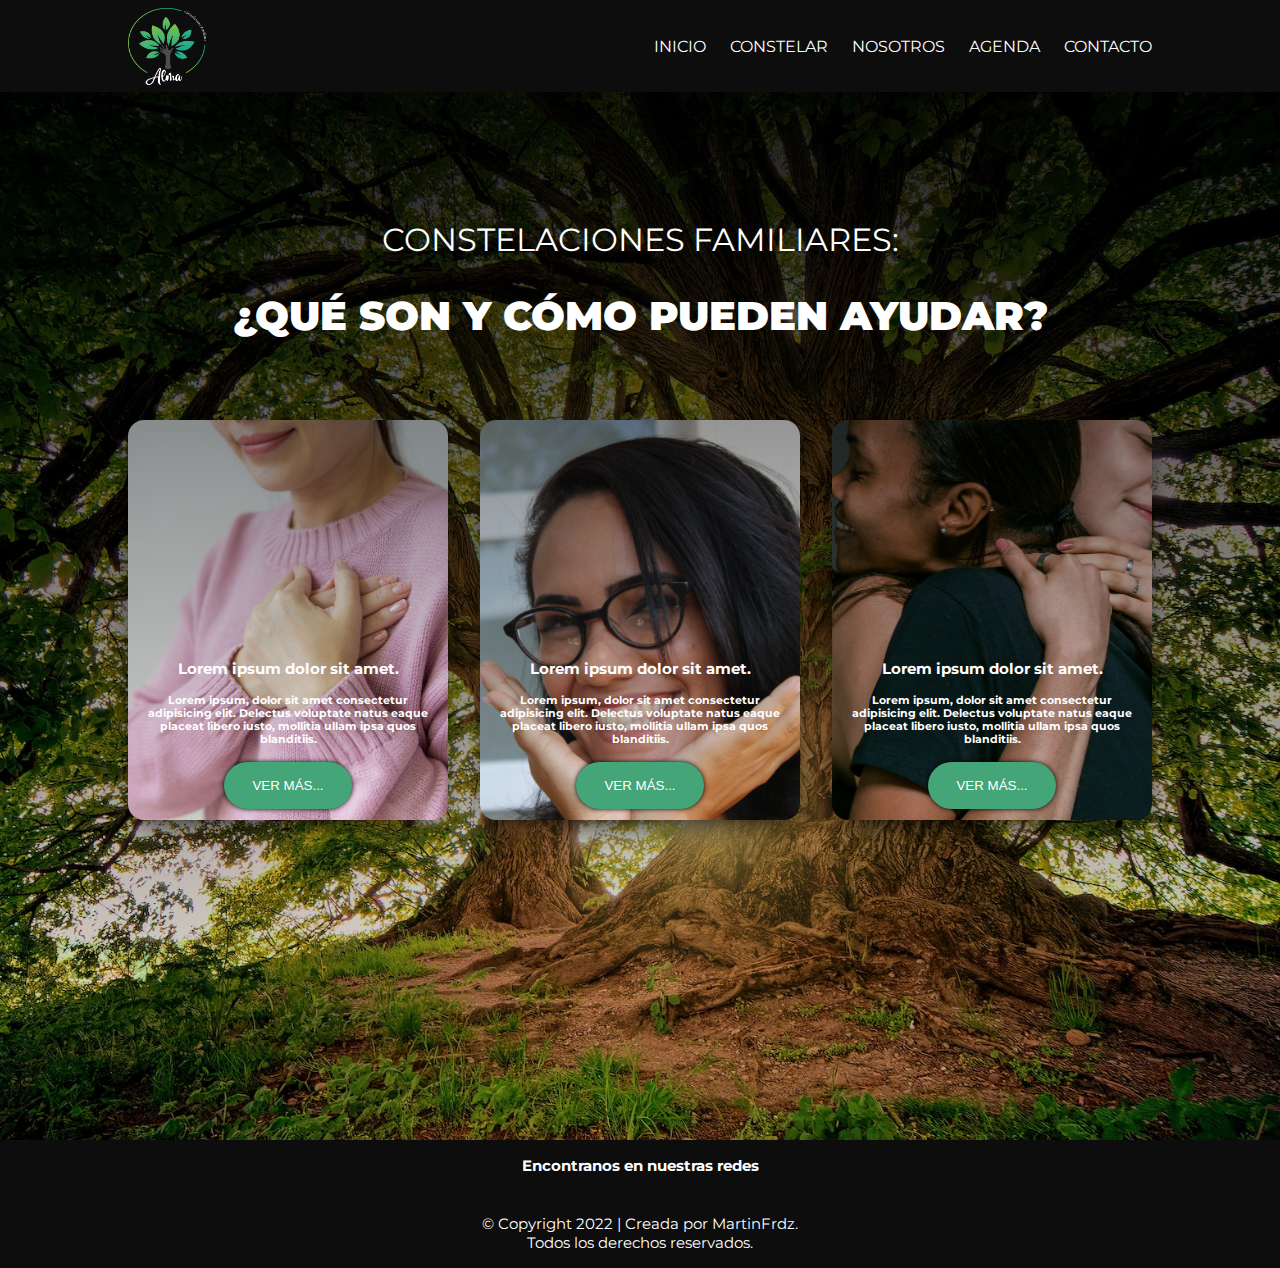
<file: index.html>
<!DOCTYPE html>
<html lang="en">
<head>
    <meta charset="UTF-8">
    <meta http-equiv="X-UA-Compatible" content="IE=edge">
    <meta name="viewport" content="width=device-width, initial-scale=1.0">
    <title>Alma Constelaciones</title>
    <!-- Favicon -->
    <link rel="shortcut icon" href="img/FULL-LOGO.png" type="image/x-icon">
    <!-- Tipografia -->
    <link href="https://fonts.googleapis.com/css2?family=Montserrat:wght@400;700;900&display=swap" rel="stylesheet">
    <!-- Style CSS -->
    <link rel="stylesheet" href="css/style.css" />
    <!-- Fontawesome -->
    <link rel="stylesheet" href="https://cdnjs.cloudflare.com/ajax/libs/font-awesome/6.2.0/css/all.min.css" integrity="sha512-xh6O/CkQoPOWDdYTDqeRdPCVd1SpvCA9XXcUnZS2FmJNp1coAFzvtCN9BmamE+4aHK8yyUHUSCcJHgXloTyT2A==" crossorigin="anonymous" referrerpolicy="no-referrer" />
</head>
<body>
    <header>
    <div class="container">
        <div class="row">
            <div class="logo"><a href="/">
                <img src="img/WHITE-LOGO.png" width="80" height="80" alt="LOGO DE LA EMPRESA">
                </a>
            </div>
            <nav class="nav"> 
                <ul class="nav__list">
                    <li class="nav__item">
                        <a class="nav__link" href="./index.html">Inicio</a>
                    </li>
                    <li class="nav__item">
                        <a class="nav__link" href="./pages/constelar.html">Constelar</a>
                    </li>
                    <li class="nav__item">
                        <a class="nav__link" href="./pages/nosotros.html">Nosotros</a>
                    </li>
                    <li class="nav__item">
                        <a class="nav__link" href="./pages/agenda.html">Agenda</a>
                    </li>
                    <li class="nav__item">
                        <a class="nav__link" href="./pages/contacto.html">Contacto</a>
                    </li>
                </ul>
            
            </nav>
         </div>
    </div>
    </header>
        <!-- FIN DEL HEADER -->
 <section class="content">
    <div class="cotainer">
    <div class="principal">
    <article class="principal__intro"> <!-- encabezado -->
             <h3 class="principal__titulo">CONSTELACIONES FAMILIARES:</h3>
             <h4 class="principal__subtitulo"> ¿QUÉ SON Y CÓMO PUEDEN AYUDAR?</h4>
            
            </article>
<div class="cards">
     <div class="card">
           <div class="card__content card__content--1"> <!-- CARD 1 -->
            <div class="card__title">
            <p>
                <h5>Lorem ipsum dolor sit amet.</h5>
            </p>
            </div>
            <div class="card__text">
                <p>
                    <h6>Lorem ipsum, dolor sit amet consectetur adipisicing elit. Delectus voluptate natus eaque placeat libero iusto, mollitia ullam ipsa quos blanditiis. </H6>
                </p>
            </div>
            <button class="button">Ver Más...</button>
         </div>
     </div>

    <div class="card">
        <div class="card__content card__content--2"> <!-- CARD 2 -->

            <div class="card__title">
            <p>
                <h5>Lorem ipsum dolor sit amet.</h5>
            </p>
            </div>
            <div class="card__text">
                <p>
                    <h6> Lorem ipsum, dolor sit amet consectetur adipisicing elit. Delectus voluptate natus eaque placeat libero iusto, mollitia ullam ipsa quos blanditiis. </h6>
                </p>
            </div>
            <button class="button">Ver Más...</button>
         </div>
    </div>
    <div class="card">
         <div class="card__content card__content--3"> <!-- CARD 3 -->
            <div class="card__title">
            <p>
                <h5>Lorem ipsum dolor sit amet.</h5>
            </p>
            </div>
            <div class="card__text">
                <p>
                    <h6>Lorem ipsum, dolor sit amet consectetur adipisicing elit. Delectus voluptate natus eaque placeat libero iusto, mollitia ullam ipsa quos blanditiis. </H6>
                </p>
            </div>
            <button class="button">Ver Más...</button>
         </div>
 </div>
  
</div>

    </section>
    <!-- FIN DEL ARTICULO -->
    <footer>
        <div class="container">
        <!-- REDES SOCIALES -->
        <Section class="redes">
            <h6>Encontranos en nuestras redes
            <div class="iconosredes">
             <i class="fa-brands fa-instagram"></i>
             <i class="fa-brands fa-square-facebook"></i>
             <i class="fa-brands fa-whatsapp"></i>
            </div>
            <div class="copyright">
                &copy; Copyright 2022 | Creada por 
                <a class="link" href="https://www.linkedin.com/in/martinfrdz">MartinFrdz.</a>
                <Br>Todos los derechos reservados.</Br></h6>
            </div>
        </Section>
        </div>
    </footer>
</body>
</html>
</file>
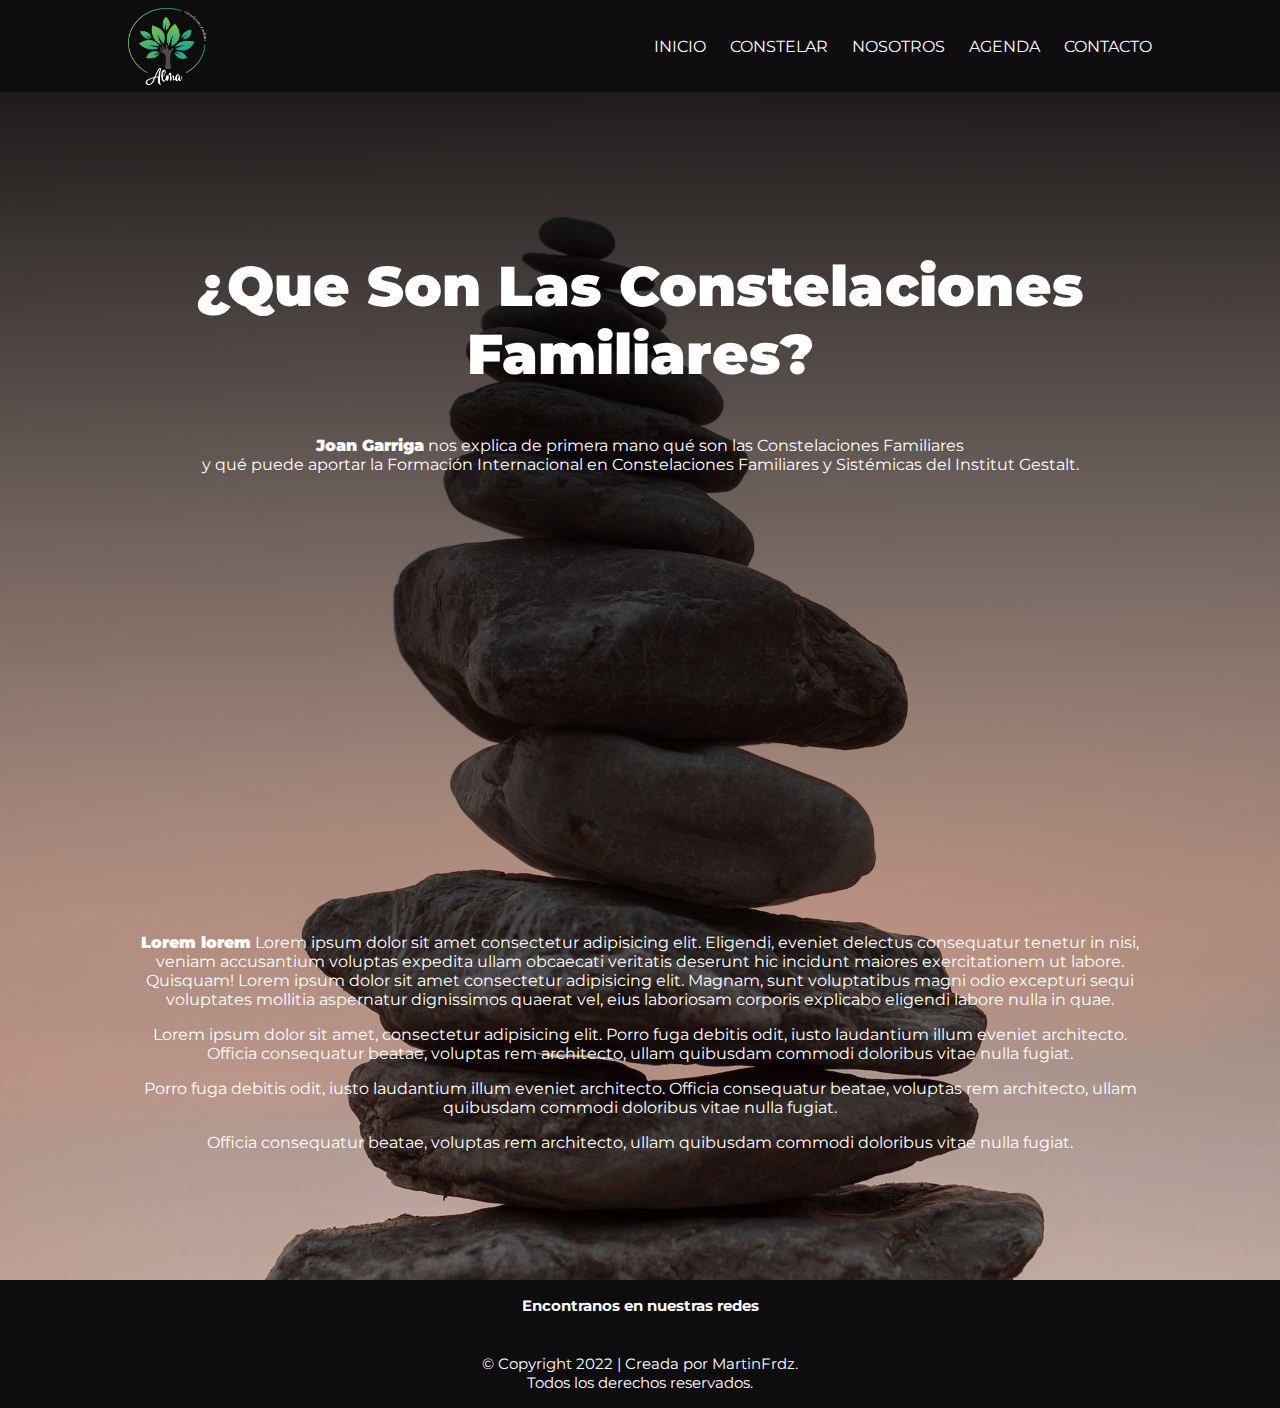
<file: pages/constelar.html>
<!DOCTYPE html>
<html lang="en">
    <head>
        <meta charset="UTF-8">
        <meta http-equiv="X-UA-Compatible" content="IE=edge">
        <meta name="viewport" content="width=device-width, initial-scale=1.0">
        <title>Alma Constelaciones</title>
        <!-- Favicon -->
        <link rel="shortcut icon" href="../img/FULL-LOGO.png" type="image/x-icon">
        <!-- Tipografia -->
        <link href="https://fonts.googleapis.com/css2?family=Montserrat:wght@400;700;900&display=swap" rel="stylesheet">
        <!-- Style CSS -->
        <link rel="stylesheet" href="../css/style.css" />
        <!-- Fontawesome -->
        <link rel="stylesheet" href="https://cdnjs.cloudflare.com/ajax/libs/font-awesome/6.2.0/css/all.min.css" integrity="sha512-xh6O/CkQoPOWDdYTDqeRdPCVd1SpvCA9XXcUnZS2FmJNp1coAFzvtCN9BmamE+4aHK8yyUHUSCcJHgXloTyT2A==" crossorigin="anonymous" referrerpolicy="no-referrer" />
    </head>
    <body>
        <header>
            <div class="container">
                <div class="row">
                    <div class="logo"><a href="/">
                        <img src="../img/WHITE-LOGO.png" width="80" height="80" alt="LOGO DE LA EMPRESA">
                        </a>
                    </div>
                    <nav class="nav">  
                        <ul class="nav__list">
                            <li class="nav__item">
                                <a class="nav__link" href="../index.html">Inicio</a>
                            </li>
                            <li class="nav__item">
                                <a class="nav__link" href="constelar.html">Constelar</a>
                            </li>
                            <li class="nav__item">
                                <a class="nav__link" href="nosotros.html">Nosotros</a>
                            </li>
                            <li class="nav__item">
                                <a class="nav__link" href="agenda.html">Agenda</a>
                            </li>
                            <li class="nav__item">
                                <a class="nav__link" href="contacto.html">Contacto</a>
                            </li>
                        </ul>
                    </nav>
                 </div>
            </div>
            </header>
  <!-- FIN DEL HEADER -->
  <main class="content">
    <div class="cotainer">
        <section>
            <div class="constelar">
                <article class="constelar__intro"> <!-- encabezado -->
                     <h3 class="constelar__titulo">¿Que son las Constelaciones Familiares?</h3>
                     <h6 class="constelar__subtitulo"> <p> <span class="remarcar">Joan Garriga</span> nos explica de primera mano qué son las Constelaciones Familiares </p><p> y qué puede aportar la Formación Internacional en Constelaciones Familiares</span> y Sistémicas del Institut Gestalt.</p></h6> 
                </article>
                <div class="video">
                    <iframe class="video" width="560" height="315" src="https://www.youtube.com/embed/hna8br-Ca8M" title="YouTube video player" frameborder="0" allow="accelerometer; autoplay; clipboard-write; encrypted-media; gyroscope; picture-in-picture" allowfullscreen></iframe>
                </div>
                <article class="constelar__intro"> <!-- 2da linea -->
                    <h6 class="constelar__subtitulo"> <p> <span class="remarcar">Lorem lorem</span> Lorem ipsum dolor sit amet consectetur adipisicing elit. Eligendi, eveniet delectus consequatur tenetur in nisi, veniam accusantium voluptas expedita ullam obcaecati veritatis deserunt hic incidunt maiores exercitationem ut labore. Quisquam! Lorem ipsum dolor sit amet consectetur adipisicing elit. Magnam, sunt voluptatibus magni odio excepturi sequi voluptates mollitia aspernatur dignissimos quaerat vel, eius laboriosam corporis explicabo eligendi labore nulla in quae.
                        <p class="constelar__subtitulo">Lorem ipsum dolor sit amet, consectetur adipisicing elit. Porro fuga debitis odit, iusto laudantium illum eveniet architecto. Officia consequatur beatae, voluptas rem architecto, ullam quibusdam commodi doloribus vitae nulla fugiat.</p>
                        <p class="constelar__subtitulo">Porro fuga debitis odit, iusto laudantium illum eveniet architecto. Officia consequatur beatae, voluptas rem architecto, ullam quibusdam commodi doloribus vitae nulla fugiat.</p>
                        <p class="constelar__subtitulo">Officia consequatur beatae, voluptas rem architecto, ullam quibusdam commodi doloribus vitae nulla fugiat.</p>
        
                </article>
        </section>
    </div>
   </main>
  
  <!-- FIN DEL ARTICULO -->
  <footer>
    <div class="container">
    <!-- REDES SOCIALES -->
    <Section class="redes">
        <h6>Encontranos en nuestras redes
        <div class="iconosredes">
         <i class="fa-brands fa-instagram"></i>
         <i class="fa-brands fa-square-facebook"></i>
         <i class="fa-brands fa-whatsapp"></i>
        </div>
        <div class="copyright">
            &copy; Copyright 2022 | Creada por 
            <a class="link" href="https://www.linkedin.com/in/martinfrdz">MartinFrdz.</a>
            <Br>Todos los derechos reservados.</Br></h6>
        </div>
    </Section>
    </div>
</footer>
</body>
</html>
</file>
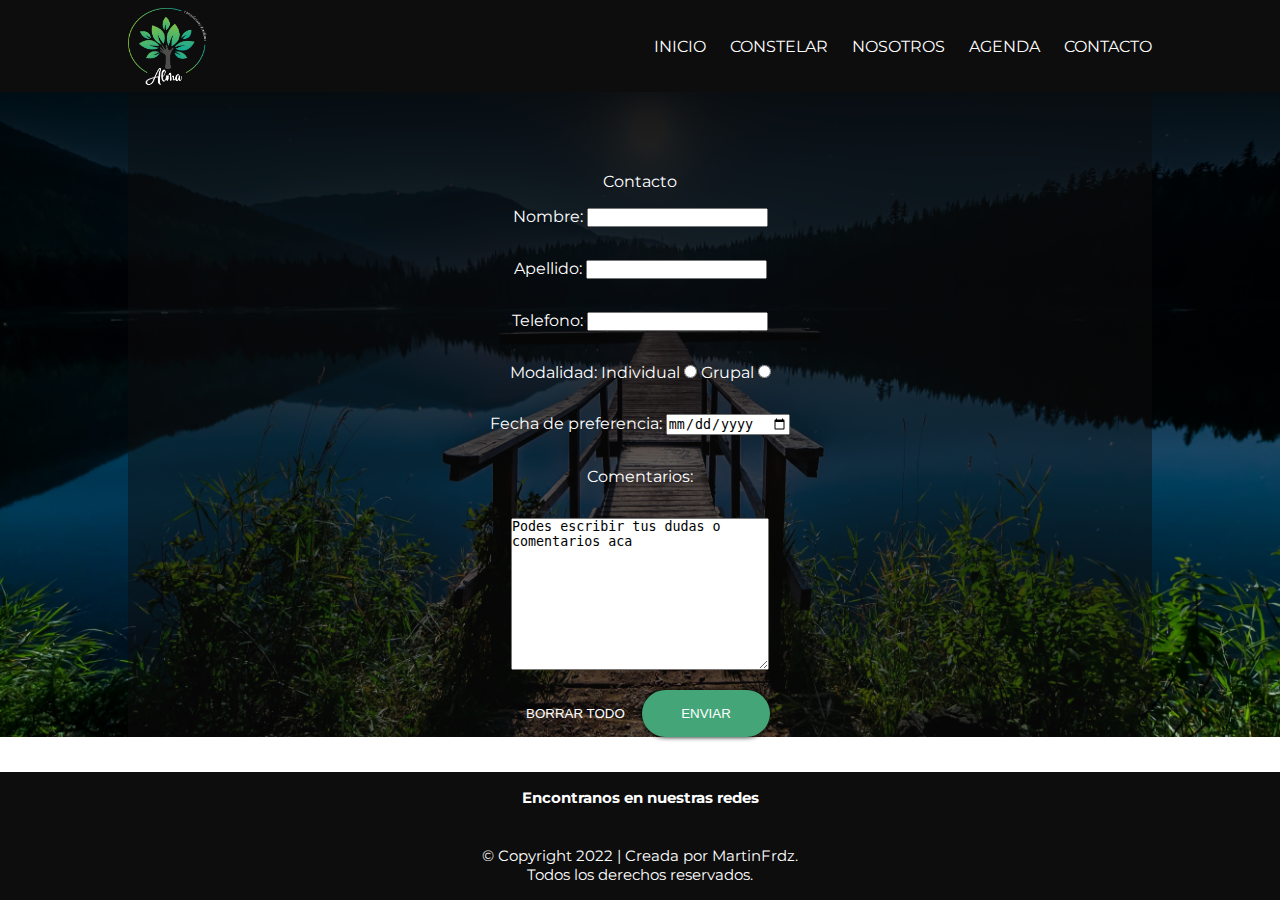
<file: pages/contacto.html>
<!DOCTYPE html>
<html lang="en">
    <head>
        <meta charset="UTF-8">
        <meta http-equiv="X-UA-Compatible" content="IE=edge">
        <meta name="viewport" content="width=device-width, initial-scale=1.0">
        <title>Alma Constelaciones</title>
        <!-- Favicon -->
        <link rel="shortcut icon" href="../img/FULL-LOGO.png" type="image/x-icon">
        <!-- Tipografia -->
        <link href="https://fonts.googleapis.com/css2?family=Montserrat:wght@400;700;900&display=swap" rel="stylesheet">
        <!-- Style CSS -->
        <link rel="stylesheet" href="../css/style.css" />
        <!-- Fontawesome -->
        <link rel="stylesheet" href="https://cdnjs.cloudflare.com/ajax/libs/font-awesome/6.2.0/css/all.min.css" integrity="sha512-xh6O/CkQoPOWDdYTDqeRdPCVd1SpvCA9XXcUnZS2FmJNp1coAFzvtCN9BmamE+4aHK8yyUHUSCcJHgXloTyT2A==" crossorigin="anonymous" referrerpolicy="no-referrer" />
    </head>
    <body>
        <header>
            <div class="container">
                <div class="row">
                    <div class="logo"><a href="/">
                        <img src="../img/WHITE-LOGO.png" width="80" height="80" alt="LOGO DE LA EMPRESA">
                        </a>
                    </div>
                    <nav class="nav">  
                        <ul class="nav__list">
                            <li class="nav__item">
                                <a class="nav__link" href="../index.html">Inicio</a>
                            </li>
                            <li class="nav__item">
                                <a class="nav__link" href="constelar.html">Constelar</a>
                            </li>
                            <li class="nav__item">
                                <a class="nav__link" href="nosotros.html">Nosotros</a>
                            </li>
                            <li class="nav__item">
                                <a class="nav__link" href="agenda.html">Agenda</a>
                            </li>
                            <li class="nav__item">
                                <a class="nav__link" href="contacto.html">Contacto</a>
                            </li>
                        </ul>
                    </nav>
                 </div>
            </div>
            </header>
  <!-- FIN DEL HEADER -->
  <main class="content">

  <section class="contacto">
    <div class="container">
        <form class="contacto__form">
      
            <legend>Contacto</legend>
        <!-- NOMBRE -->
        <div class="contacto__input"><label for="Nombre">Nombre:</label>
            <input type="text" name="Nombre" id="Nombre"></div>
        <!-- APELLIDO -->
        <div class="contacto__input"> <label for="Apellido">Apellido:</label>
            <input type="text" name="Apellido" id="Apellido"> </div>
       <!--  TELEFONO -->
        <div class="contacto__input">   <label for="Telefono">Telefono:</label>
            <input type="text" name="Telefono" id="Telefono"> </div>
              <!-- MODALIDAD -->
        <div class="contacto__input">  <label for="Modalidad">Modalidad:</label> 
                Individual <input type="radio" name="Modalidad" id="Modalidad" value="Individual"> 
                Grupal <input type="radio" name="Modalidad" id="Modalidad" value="Grupal">
        </div>
        <!-- Fecha -->      
        <div class="contacto__input"> <label for="Fecha">Fecha de preferencia:</label>
            <input type="date" name="Fecha" id="Fecha">
        </div>
              <!-- COMENTARIOS -->      
        <div class="contacto__input">  <label for="Comentarios">Comentarios:</label></div>
        <div class="contacto__input">   <textarea name="Comentario" id="Comentarios" cols="30" rows="10">Podes escribir tus dudas o comentarios aca</textarea>
        </div>
         <!-- BOTONES -->
         <input class="button--borrar" type="reset" value="Borrar todo ">
         <input class="button" type="submit" value="Enviar">
        </fieldset>
        </form>
    </div>
  </section>
  </main>
  <!-- FIN DEL ARTICULO -->
  <footer>
    <div class="container">
    <!-- REDES SOCIALES -->
    <Section class="redes">
        <h6>Encontranos en nuestras redes
        <div class="iconosredes">
         <i class="fa-brands fa-instagram"></i>
         <i class="fa-brands fa-square-facebook"></i>
         <i class="fa-brands fa-whatsapp"></i>
        </div>
        <div class="copyright">
            &copy; Copyright 2022 | Creada por 
            <a class="link" href="https://www.linkedin.com/in/martinfrdz">MartinFrdz.</a>
            <Br>Todos los derechos reservados.</Br></h6>
        </div>
    </Section>
    </div>
</footer>
</body>
</html>
</file>
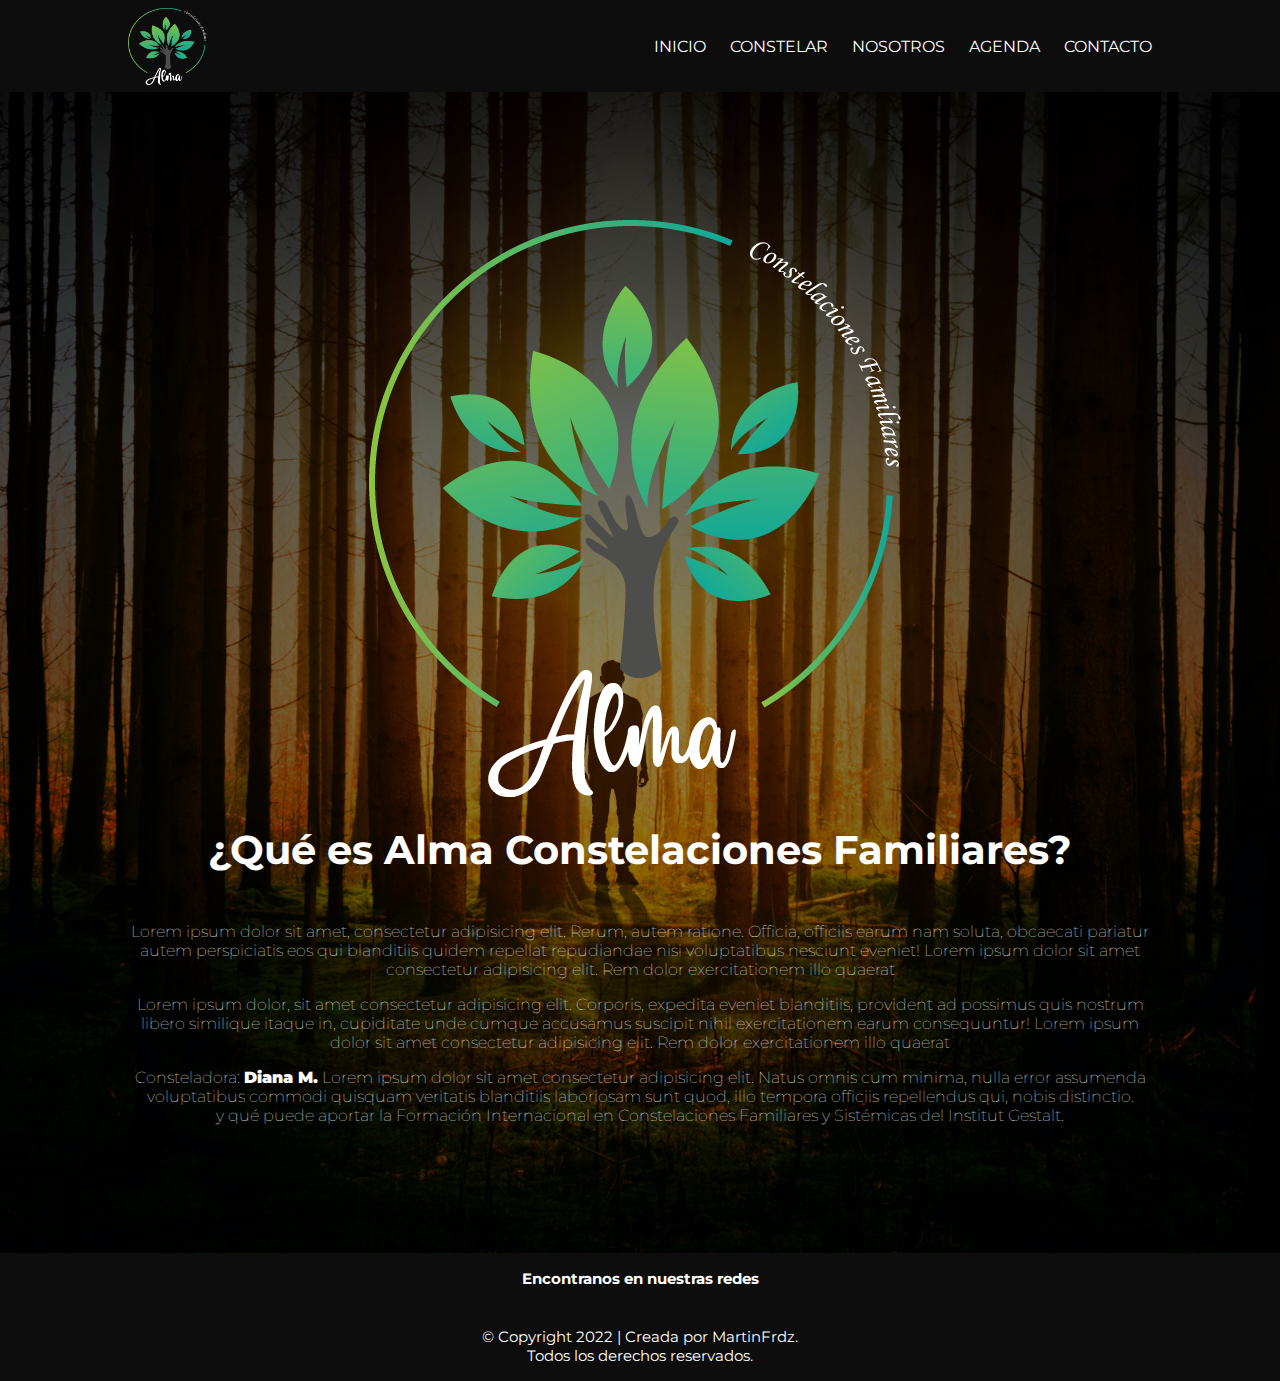
<file: pages/nosotros.html>
<!DOCTYPE html>
<html lang="en">
    <head>
        <meta charset="UTF-8">
        <meta http-equiv="X-UA-Compatible" content="IE=edge">
        <meta name="viewport" content="width=device-width, initial-scale=1.0">
        <title>Alma Constelaciones</title>
        <!-- Favicon -->
        <link rel="shortcut icon" href="../img/FULL-LOGO.png" type="image/x-icon">
        <!-- Tipografia -->
        <link href="https://fonts.googleapis.com/css2?family=Montserrat:wght@400;700;900&display=swap" rel="stylesheet">
        <!-- Style CSS -->
        <link rel="stylesheet" href="../css/style.css" />
        <!-- Fontawesome -->
        <link rel="stylesheet" href="https://cdnjs.cloudflare.com/ajax/libs/font-awesome/6.2.0/css/all.min.css" integrity="sha512-xh6O/CkQoPOWDdYTDqeRdPCVd1SpvCA9XXcUnZS2FmJNp1coAFzvtCN9BmamE+4aHK8yyUHUSCcJHgXloTyT2A==" crossorigin="anonymous" referrerpolicy="no-referrer" />
    </head>
    <body>
        <header>
            <div class="container">
                <div class="row">
                    <div class="logo"><a href="/">
                        <img src="../img/WHITE-LOGO.png" width="80" height="80" alt="LOGO DE LA EMPRESA">
                        </a>
                    </div>
                    <nav class="nav">  
                        <ul class="nav__list">
                            <li class="nav__item">
                                <a class="nav__link" href="../index.html">Inicio</a>
                            </li>
                            <li class="nav__item">
                                <a class="nav__link" href="constelar.html">Constelar</a>
                            </li>
                            <li class="nav__item">
                                <a class="nav__link" href="nosotros.html">Nosotros</a>
                            </li>
                            <li class="nav__item">
                                <a class="nav__link" href="agenda.html">Agenda</a>
                            </li>
                            <li class="nav__item">
                                <a class="nav__link" href="contacto.html">Contacto</a>
                            </li>
                        </ul>
                    </nav>
                 </div>
            </div>
            </header>
  <!-- FIN DEL HEADER -->
  <main class="content">
    <section class="nosotros">
        <div class="nosotros__logo"><img src="../img/WHITE-LOGO.png" alt="LOGO DE LA EMPRESA"></div>
        <div class="nosotros__text"><p>
          <h4 class="nosotros__title">¿Qué es Alma Constelaciones Familiares?</h4>
          <h5 class="nosotros__subtitle">Lorem ipsum dolor sit amet, consectetur adipisicing elit. Rerum, autem ratione. Officia, officiis earum nam soluta, obcaecati pariatur autem perspiciatis eos qui blanditiis quidem repellat repudiandae nisi voluptatibus nesciunt eveniet! Lorem ipsum dolor sit amet consectetur adipisicing elit. Rem dolor exercitationem illo quaerat</h5>
          <h5 class="nosotros__subtitle">Lorem ipsum dolor, sit amet consectetur adipisicing elit. Corporis, expedita eveniet blanditiis, provident ad possimus quis nostrum libero similique itaque in, cupiditate unde cumque accusamus suscipit nihil exercitationem earum consequuntur! Lorem ipsum dolor sit amet consectetur adipisicing elit. Rem dolor exercitationem illo quaerat</h5>
          <h6 class="nosotros__subtitle"> <p> Consteladora: <span class="remarcar">Diana M.</span> Lorem ipsum dolor sit amet consectetur adipisicing elit. Natus omnis cum minima, nulla error assumenda voluptatibus commodi quisquam veritatis blanditiis laboriosam sunt quod, illo tempora officiis repellendus qui, nobis distinctio. </p><p> y qué puede aportar la Formación Internacional en Constelaciones Familiares</span> y Sistémicas del Institut Gestalt.</p></h6> 
                
        </p></div>
    </section>
</main>
  <!-- FIN DEL ARTICULO -->
  <footer>
    <div class="container">
    <!-- REDES SOCIALES -->
    <Section class="redes">
        <h6>Encontranos en nuestras redes
        <div class="iconosredes">
         <i class="fa-brands fa-instagram"></i>
         <i class="fa-brands fa-square-facebook"></i>
         <i class="fa-brands fa-whatsapp"></i>
        </div>
        <div class="copyright">
            &copy; Copyright 2022 | Creada por 
            <a class="link" href="https://www.linkedin.com/in/martinfrdz">MartinFrdz.</a>
            <Br>Todos los derechos reservados.</Br></h6>
        </div>
    </Section>
    </div>
</footer>
</body>
</html>
</file>
<file: css/style.css>
* {
  margin: 0;
  padding: 0;
  box-sizing: border-box;
  list-style: none;
}
body {
  font-family: "montserrat", sans-serif;
  display: grid;
  grid-template-rows: auto 1fr auto;
  min-height: 100vh;
  grid-template-areas:
    "nav"
    "content"
    "footer";
}

header {
  background-color: #0d0d0d;
  position: sticky;
  top: 0;
  grid-area: nav;
}

.content {
  grid-area: content;
}
.barrasuperior {
  display: flex;
}

h1 {
  color: white;
}
.row {
  display: flex;
  justify-content: space-between;
}
.nav {
  margin: /*2.3rem 0 2rem 0*/ 0.2rem;
  visibility: hidden;
}

.logo {
  margin-top: 0.5rem;
}

/* ENCABEZADO INTRO */
.principal {
  padding: 2rem 2rem 8rem 2rem;
  background: linear-gradient(rgba(0, 0, 0, 0.884), transparent),
    url(../img/pexels-johannes-plenio-1632790.jpg);
  min-height: 100vh;
  background-repeat: no-repeat;
  background-size: cover;
  background-position: center;
}
.principal__intro {
  padding: 2rem;
  color: white;
  margin: 2rem;
  text-align: center;
  max-width: 100%;
}
.principal__titulo {
  font-size: 2rem;
  padding-bottom: 2rem;
  text-transform: uppercase;
  font-weight: 400;
}
.principal__subtitulo {
  font-size: 2.5rem;
  text-transform: capitalize;
  font-weight: 900;
}

/* CONTAINER */
.container {
  width: 95%;
  margin: 0 auto;
  max-width: 1320px;
}

/*  CARDS  */
.cards {
  display: flex;
  justify-content: center;
  flex-wrap: wrap;
  margin: 1rem;
}

.card__content {
  margin: 1rem;
  text-align: center;
  max-width: 30rem;
  height: 25rem;
  box-shadow: 0 10px 30px -10px rgba(0, 0, 0, 45);
  border-radius: 15px 15px;
  overflow: hidden;
}
/* CARD 1 */
.card__content--1 {
  background: linear-gradient(rgba(0, 0, 0, 0.4), transparent),
    url(../img/img1.jpg) no-repeat center/150%;
  background-size: cover;
}
.card__content--1:hover {
  background: linear-gradient(rgba(0, 0, 0, 0.1), transparent),
    url(../img/img1.jpg) no-repeat center/150%;
  background-size: cover;
}
/* CARD 2 */
.card__content--2 {
  background: linear-gradient(rgba(0, 0, 0, 0.4), transparent),
    url(../img/img2.jpg) no-repeat center/150%;
  background-size: cover;
}
.card__content--2:hover {
  background: linear-gradient(rgba(0, 0, 0, 0.1), transparent),
    url(../img/img2.jpg) no-repeat center/150%;
  background-size: cover;
}
/* CARD 3 */
.card__content--3 {
  background: linear-gradient(rgba(0, 0, 0, 0.4), transparent),
    url(../img/img3.jpg) no-repeat center/150%;
  background-size: cover;
}
.card__content--3:hover {
  background: linear-gradient(rgba(0, 0, 0, 0.1), transparent),
    url(../img/img3.jpg) no-repeat center/150%;
  background-size: cover;
}

.card__title {
  color: white;
  margin: 18rem 2rem 1rem 1rem;
  font-size: x-large;
}

.card__text {
  color: white;
  padding: 1rem;
  display: none;
}
/*_____________ BOTONES ___________*/
.button {
  color: white;
  width: 8rem;
  padding: 1rem;
  text-transform: uppercase;
  border-radius: 2rem;
  background-color: #44a678;
  border-style: none;
  box-shadow: 0 0 5px 0 rgba(0, 0, 0, 45);
}
.button--borrar {
  color: white;
  width: 8rem;
  padding: 1rem;
  text-align: center;
  align-items: center;
  text-transform: uppercase;
  border-radius: 2rem;
  background-color: transparent;
  border-style: none;
}
.button:hover {
  color: #44a678;
  background-color: white;
  opacity: 90%;
}
.button--borrar:hover {
  background-color: red;
}

/*_______________________FIN CARDS____________________________________  */

/*_______________________FOOTER_______________________________________*/
footer {
  background-color: #0d0d0d;
  grid-area: footer;
}
.redes {
  color: white;
  text-align: center;
  font-size: 1.4rem;
  text-decoration: none;
  padding: 1rem;
}

.iconosredes i {
  padding: 0.5rem 0.5rem;
  font-size: 2rem;
}

.iconosredes i:hover {
  opacity: 0.5;
}

.copyright {
  color: white;
  text-align: center;
  font-weight: 400;
  text-decoration: none;
}
.copyright a {
  color: white;
  text-align: center;
  font-weight: 400;
  text-decoration: none;
}

.copyright a:hover {
  color: #b6f2ec;
  text-decoration: underline;
}

/* CONSTELAR PAGE */

.constelar {
  padding: 4rem;
  background: linear-gradient(rgba(0, 0, 0, 0.884), transparent),
    url(../img/constelar.jpg);
  background-repeat: no-repeat;
  background-position: center;
  background-size: cover;
}
.constelar__intro {
  padding: 2rem;
  color: white;
  margin: 2rem 2rem 2rem 2rem;
  text-align: center;
  max-width: 100%;
}
.constelar__subtitulo {
  padding-top: 1rem;
  color: white;
  font-size: 1rem;
  text-align: center;
  text-transform: none;
  font-weight: 400;
  display: inline-block;
}

.remarcar {
  font-weight: 900;
}
.constelar__titulo {
  font-size: 3.5rem;
  text-transform: capitalize;
  font-weight: 900;
  display: inline-block;
  padding: 2rem;
}

.video {
  display: flex;
  justify-content: center;
}

/* ____________________NOSOTORS PAGE___________________________ */
.nosotros {
  text-align: center;
  background: linear-gradient(rgba(0, 0, 0, 0.884), transparent),
    url(../img/nosotros.jpg);
  background-repeat: no-repeat;
  background-position: center;
  background-size: cover;
  padding: 8rem;
}
.nosotros__title {
  text-align: center;
  font-size: 2.5rem;
  color: white;
  padding-bottom: 2rem;
}
.nosotros__subtitle {
  padding-top: 1rem;
  color: white;
  text-align: center;
  font-size: 1rem;
  text-decoration: none;
  font-weight: 100;
}

/* ________________________________AGENDA__________________________________ */

.agenda {
  text-align: center;
  display: flex;
  flex-direction: column;
}
.fondoagenda {
  background: linear-gradient(rgba(0, 0, 0, 0.884), transparent),
    url(../img/agenda.jpg);
  background-repeat: no-repeat;
  background-position: center;
  background-size: cover;
  color: white;
}
.agenda__eventos {
  padding: 2rem;
  text-align: center;
  margin-top: 5rem;
}

.agenda__indicacion {
  padding-bottom: 1rem;
}
.agenda__indicaciones {
  padding: 1rem;
}

.agenda__calendario {
  color: white;
  margin-top: 2rem;
  background-color: #44a678;
  box-shadow: 0 0 5px 0 rgba(0, 0, 0, 45);
  font-size: 1rem;
  justify-content: center;
}

.agenda__reserva {
  padding: 1rem;
  margin-top: 2rem;
}

/* _________________________CONTACTO_____________________ */

.contacto {
  text-align: center;
  color: white;
  background: linear-gradient(rgba(0, 0, 0, 0.884), transparent),
    url(../img/contacto.jpg);
  background-repeat: no-repeat;
  background-position: center;
  background-size: cover;
}
.contacto__input {
  padding: 1rem;
}
.contacto__boton:hover {
  opacity: 70%;
}

.contacto__boton--white:hover {
  opacity: 70%;
}

.contacto__form {
  padding-top: 5rem;
  background-color: #0d0d0d75;
  justify-content: center;
}
/* -------------------------- FULL SCREEN -------------------------- */
@media (min-width: 768px) {
  .container {
    width: 80%;
    margin: 0 auto;
    max-width: 1320px;
  }
  .principal {
    padding: 4rem 4rem 18rem 4rem;
  }
  /*NAV en fullscreen*/
  .nav {
    margin: 2.3rem 0 2rem 0;
    visibility: visible;
  }

  .nav__list {
    list-style: none;
    display: flex;
  }

  .nav__item {
    margin: 0 0 0 1.5rem;
  }

  .nav__link {
    color: white;
    text-transform: uppercase;
    text-decoration: none;
    font-size: 1rem;
  }

  .nav__link:hover {
    opacity: 0.5;
  }

  /*CARDs en fullscreen*/

  .cards {
    display: flex;
    justify-content: center;
    flex-wrap: wrap;
    margin: 1rem;
  }

  .card__content {
    margin: 1rem;
    max-width: 20rem;
    height: 25rem;
    box-shadow: 0 10px 30px -10px rgba(0, 0, 0, 45);
    border-radius: 1rem;
    text-align: center;
    overflow: hidden;
  }
  .card__content:hover {
    margin: 1rem;
    max-width: 21rem;
    height: 25rem;
    transition: ease-in-out 0.1s;
  }
  /* CARD 1 */
  .card__content--1 {
    background: linear-gradient(rgba(0, 0, 0, 0.4), transparent),
      url(../img/img1.jpg) no-repeat center/150%;
    background-size: cover;
  }
  .card__content--1:hover {
    background: linear-gradient(rgba(0, 0, 0, 0.1), transparent),
      url(../img/img1.jpg) no-repeat center/150%;
    background-size: cover;
  }
  /* CARD 2 */
  .card__content--2 {
    background: linear-gradient(rgba(0, 0, 0, 0.4), transparent),
      url(../img/img2.jpg) no-repeat center/150%;
    background-size: cover;
  }
  .card__content--2:hover {
    background: linear-gradient(rgba(0, 0, 0, 0.1), transparent),
      url(../img/img2.jpg) no-repeat center/150%;
    background-size: cover;
  }
  /* CARD 3 */
  .card__content--3 {
    background: linear-gradient(rgba(0, 0, 0, 0.4), transparent),
      url(../img/img3.jpg) no-repeat center/150%;
    background-size: cover;
  }
  .card__content--3:hover {
    background: linear-gradient(rgba(0, 0, 0, 0.1), transparent),
      url(../img/img3.jpg) no-repeat center/150%;
    background-size: cover;
  }

  .card__title {
    color: white;
    margin: 15rem 2rem 0rem 2rem;
    font-size: large;
  }

  .card__text {
    color: white;
    display: block;
    font-weight: lighter;
  }

  .card__button {
    color: white;
    text-transform: uppercase;
    background-color: #44a678;
    padding: 1rem;
    border-radius: 5rem;
    margin-bottom: 5rem;
    border-style: none;
    box-shadow: 0 0 5px 0 rgba(0, 0, 0, 45);
  }

  .card__button:hover {
    color: #44a678;
    background-color: white;
    opacity: 90%;
  }
}
/* Colores

#B6F2EC Celeste
#44A678 Verde 1
#63BF71 Verde 2
#8DBF41 Verde 3
#0D0D0D Negro
*/
</file>
